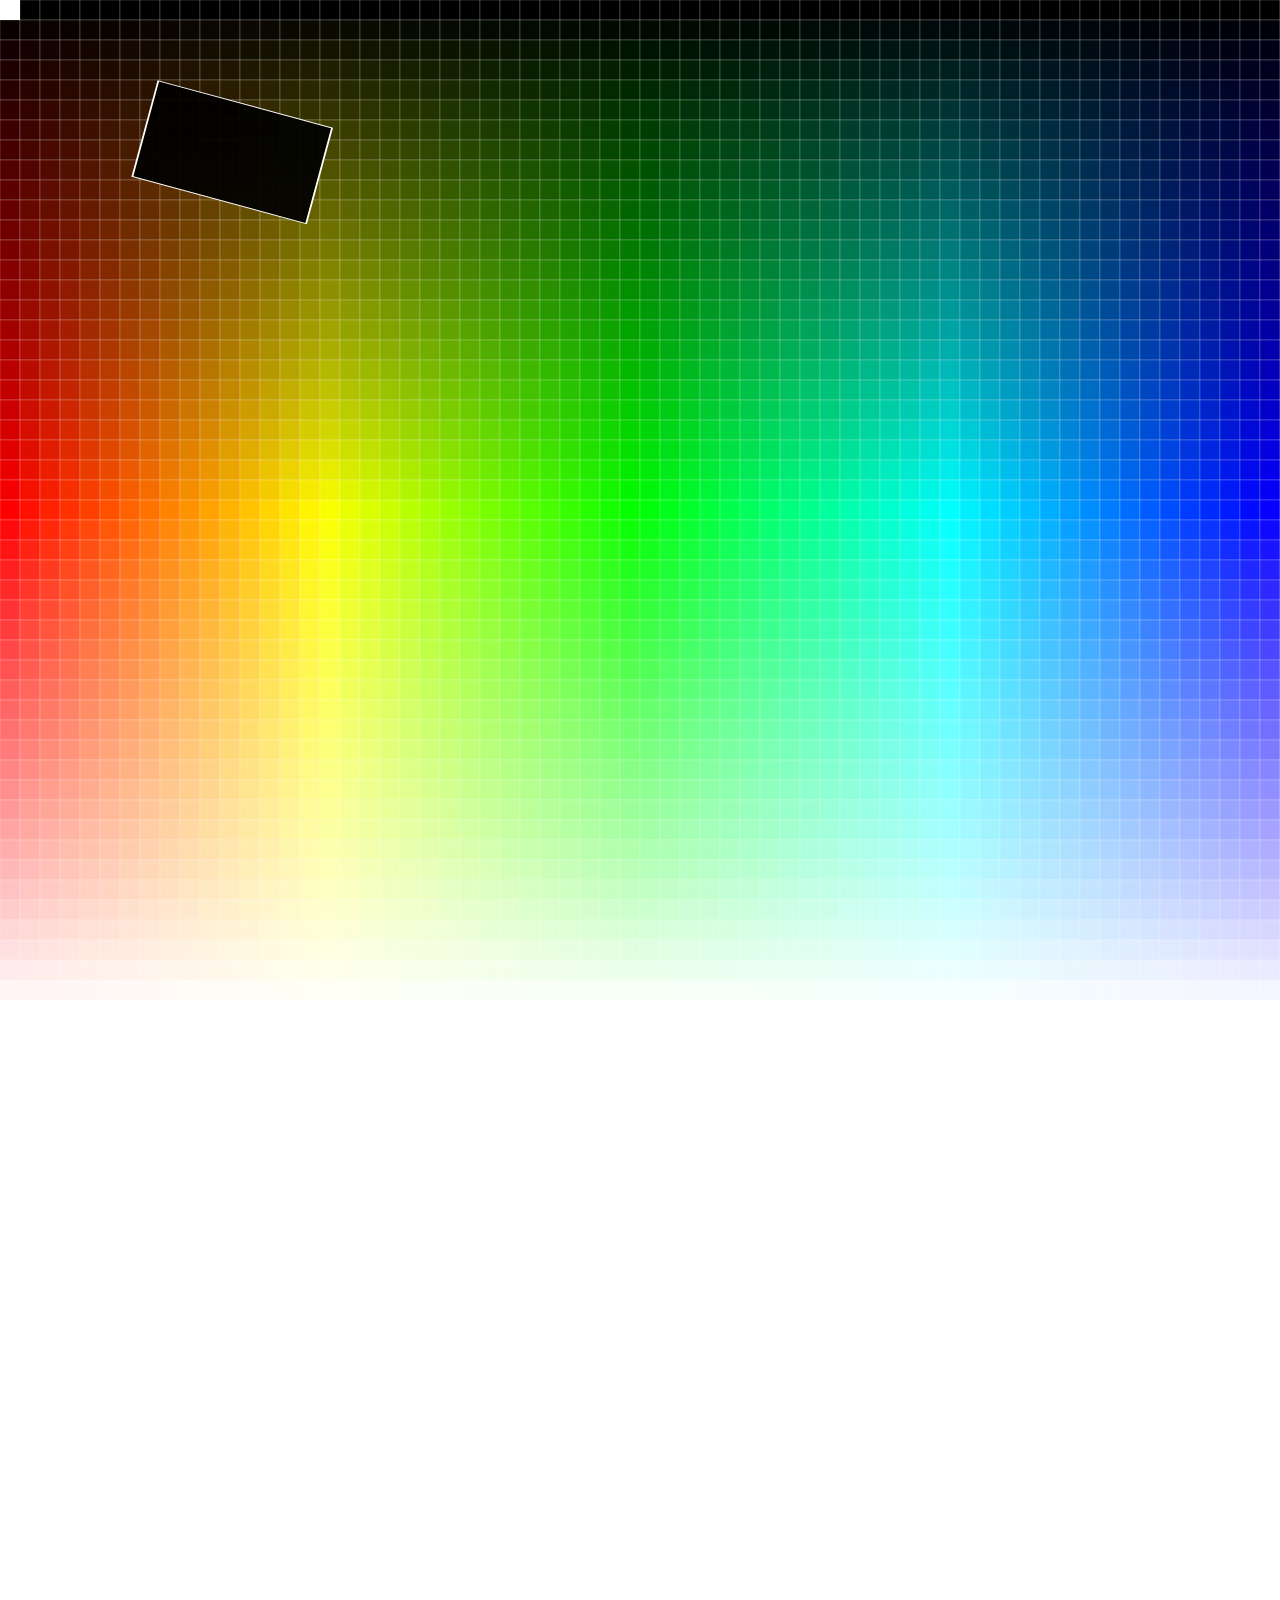
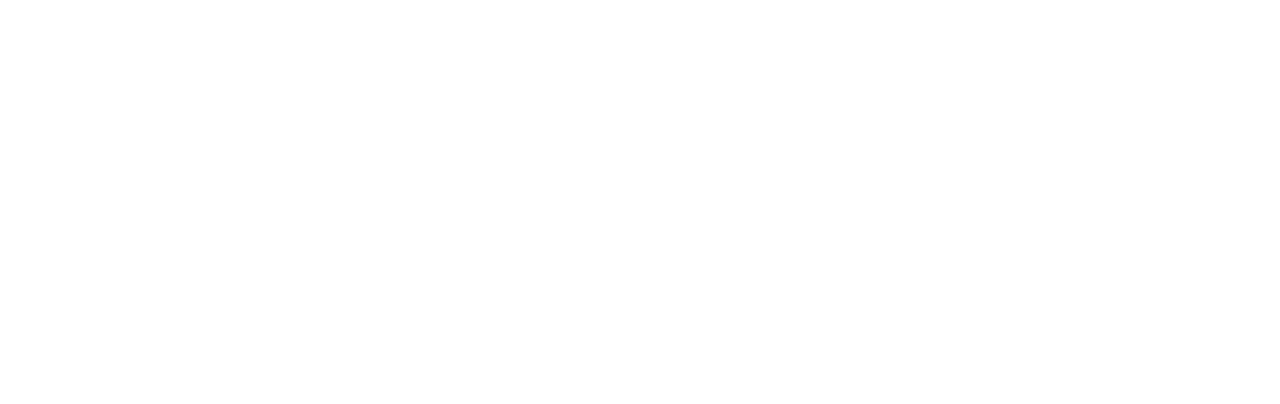
<file: color-pannel/index.html>
<!DOCTYPE html>
<meta charset="utf-8">
<title>Transform Transitions</title>
<style>

body {
  margin: 0;
}

rect {
  stroke: #fff;
  stroke-width: .2px;
}

</style>
<body>
<script src="d3/d3.js"></script>
<script>

var w = 1880,
    h = 1000,
    z = 20,
    x = w / z,
    y = h / z;

var svg = d3.select("body").append("svg")
    .attr("width", w*2)
    .attr("height", h*2);

svg.selectAll("rect")
    .data(d3.range(x * y))
  .enter().append("rect")
    .attr("transform", translate)
    .attr("width", z)
    .attr("height", z)
    .style("fill", function(d) { return d3.hsl(d % x / x * 360, 1, Math.floor(d / x) / y); })
    .on("mouseover", mouseover);

function translate(d) {
  return "translate(" + (d % x) * z + "," + Math.floor(d / x) * z + ")";
}

function mouseover(d) {
  this.parentNode.appendChild(this);

  d3.select(this)
      .style("pointer-events", "none")
    .transition()
      .duration(3350)
      .style("fill-opacity", 0.1)
      .attr("transform", "translate(1880,960)scale(96,48)rotate(180)")
   .transition(350)
      .attr("transform", "translate(0,960)scale(48,24)rotate(180)")
      .style("fill-opacity", 0.03)
   .transition(450)
      .attr("transform", "translate(1880,0)scale(96,24)rotate(180)")
      .style("fill-opacity", 0.02)
   .transition(550)
      .attr("transform", "translate(960,480)scale(96,24)rotate(180)")
      .style("fill-opacity", 0.4)
    .transition()
      .attr("transform", "translate(0,960)scale(1,1)")
      .style("fill-opacity", 0.1)
      .remove();
}

</script>
</file>
